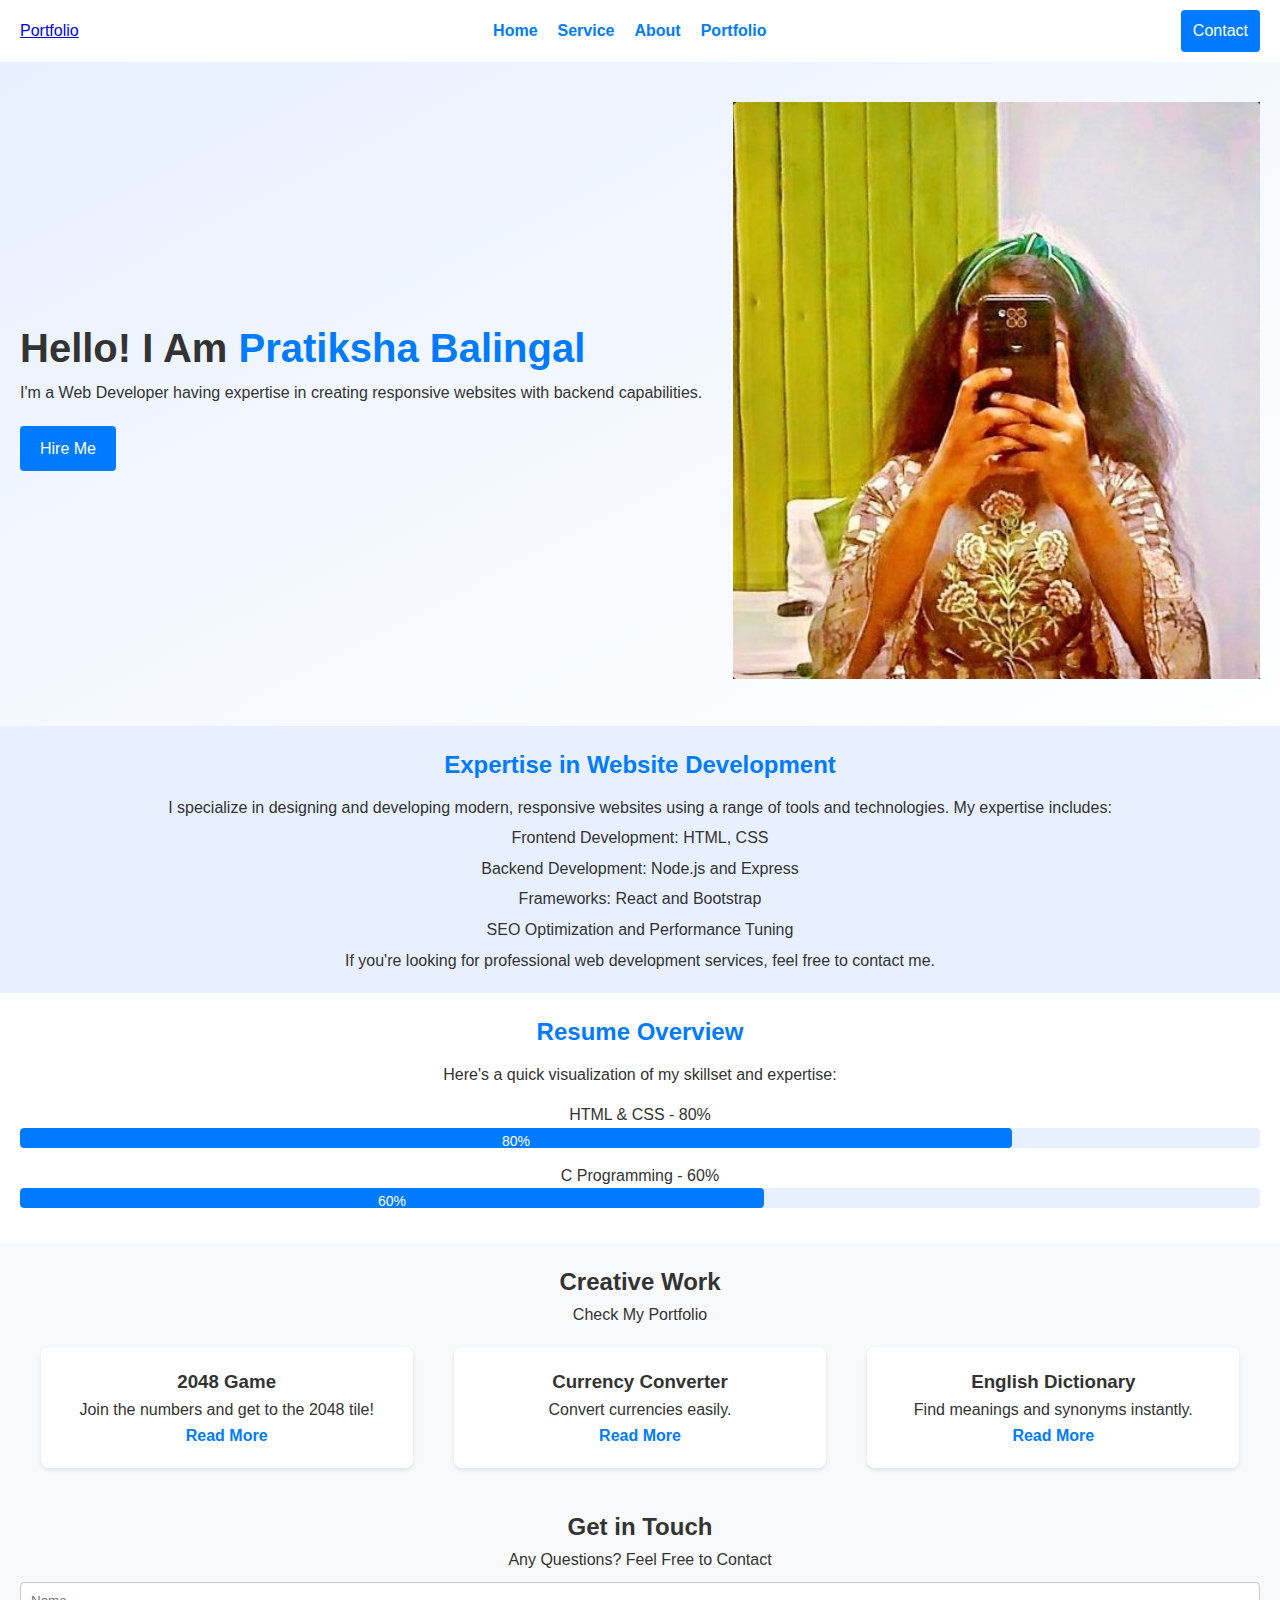
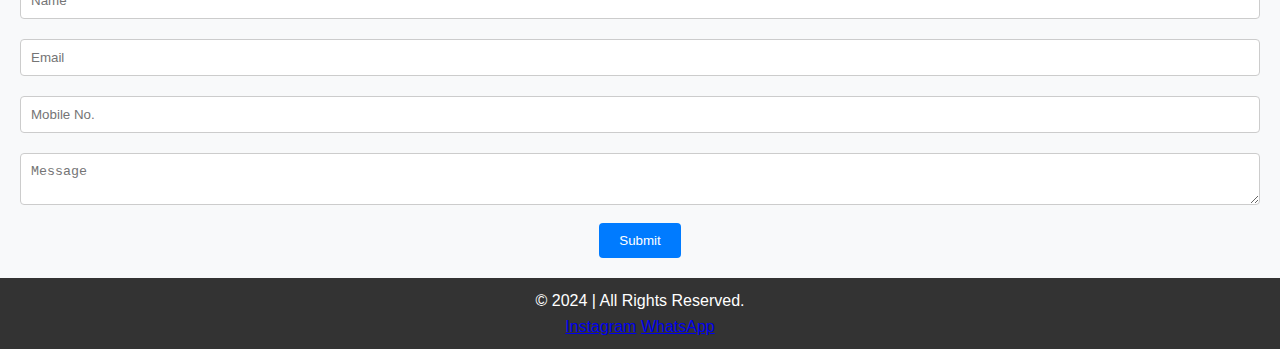
<file: index.html>
<!DOCTYPE html>
<html lang="en">
<head>
  <meta charset="UTF-8">
  <meta name="viewport" content="width=device-width, initial-scale=1.0">
  <title>Portfolio</title>
  <link rel="stylesheet" href="styles.css">
</head>
<body>
  <!-- Header Section -->
  <header class="header">
    <nav class="navbar">
      <a href="#" class="logo">Portfolio</a>
      <ul class="nav-links">
        <li><a href="#">Home</a></li>
        <li><a href="#">Service</a></li>
        <li><a href="#">About</a></li>
        <li><a href="#">Portfolio</a></li>
      </ul>
      <a href="#" class="contact-btn">Contact</a>
    </nav>
  </header>

  <!-- Hero Section -->
  <section class="hero">
    <div class="hero-content">
      <h1>Hello! I Am <span class="highlight">Pratiksha Balingal</span></h1>
      <p>I'm a Web Developer having expertise in creating responsive websites with backend capabilities.</p>
      <a href="#" class="hire-btn">Hire Me</a>
    </div>
    <div class="hero-image">
      <img src="WhatsApp Image 2024-11-24 at 18.14.27_3f47339e.jpg" alt="Pratiksha Balingal">
    </div>
  </section>

<!-- Expertise Section (Add after existing sections) -->
<section class="web-expertise">
  <div class="container">
    <h2>Expertise in Website Development</h2>
    <p>I specialize in designing and developing modern, responsive websites using a range of tools and technologies. My expertise includes:</p>
    <ul>
      <li>Frontend Development: HTML, CSS</li>
      <li>Backend Development: Node.js and Express</li>
      <li>Frameworks: React and Bootstrap</li>
      <li>SEO Optimization and Performance Tuning</li>
    </ul>
    <p>If you're looking for professional web development services, feel free to contact me.</p>
  </div>
</section>

<!-- Resume Section -->
<section class="resume-flowchart">
  <div class="container">
    <h2>Resume Overview</h2>
    <p>Here's a quick visualization of my skillset and expertise:</p>
    <div class="skill-chart">
      <div class="skill">
        <label for="html-css">HTML & CSS - 80%</label>
        <div class="progress-bar">
          <div class="progress" style="width: 80%">80%</div>
        </div>
      </div>
      <div class="skill">
        <label for="c-lang">C Programming - 60%</label>
        <div class="progress-bar">
          <div class="progress c-language" style="width: 60%">60%</div>
        </div>
      </div>
    </div>
  </div>
</section>

  <!-- Portfolio Section -->
  <section class="portfolio">
    <h2>Creative Work</h2>
    <p>Check My Portfolio</p>
    <div class="portfolio-grid">
      <div class="portfolio-item">
        <h3>2048 Game</h3>
        <p>Join the numbers and get to the 2048 tile!</p>
        <a href="#" class="read-more">Read More</a>
      </div>
      <div class="portfolio-item">
        <h3>Currency Converter</h3>
        <p>Convert currencies easily.</p>
        <a href="#" class="read-more">Read More</a>
      </div>
      <div class="portfolio-item">
        <h3>English Dictionary</h3>
        <p>Find meanings and synonyms instantly.</p>
        <a href="#" class="read-more">Read More</a>
      </div>
    </div>
  </section>

  <!-- Contact Section -->
  <section class="contact">
    <h2>Get in Touch</h2>
    <p>Any Questions? Feel Free to Contact</p>
    <form class="contact-form">
      <input type="text" placeholder="Name" required>
      <input type="email" placeholder="Email" required>
      <input type="tel" placeholder="Mobile No." required>
      <textarea placeholder="Message" required></textarea>
      <button type="submit">Submit</button>
    </form>
  </section>

  <!-- Footer -->
  <footer class="footer">
    <p>&copy; 2024 | All Rights Reserved.</p>
    <div class="social-links">
      <a href="#">Instagram</a>
      <a href="#">WhatsApp</a>
    </div>
  </footer>
</body>
</html>
</file>
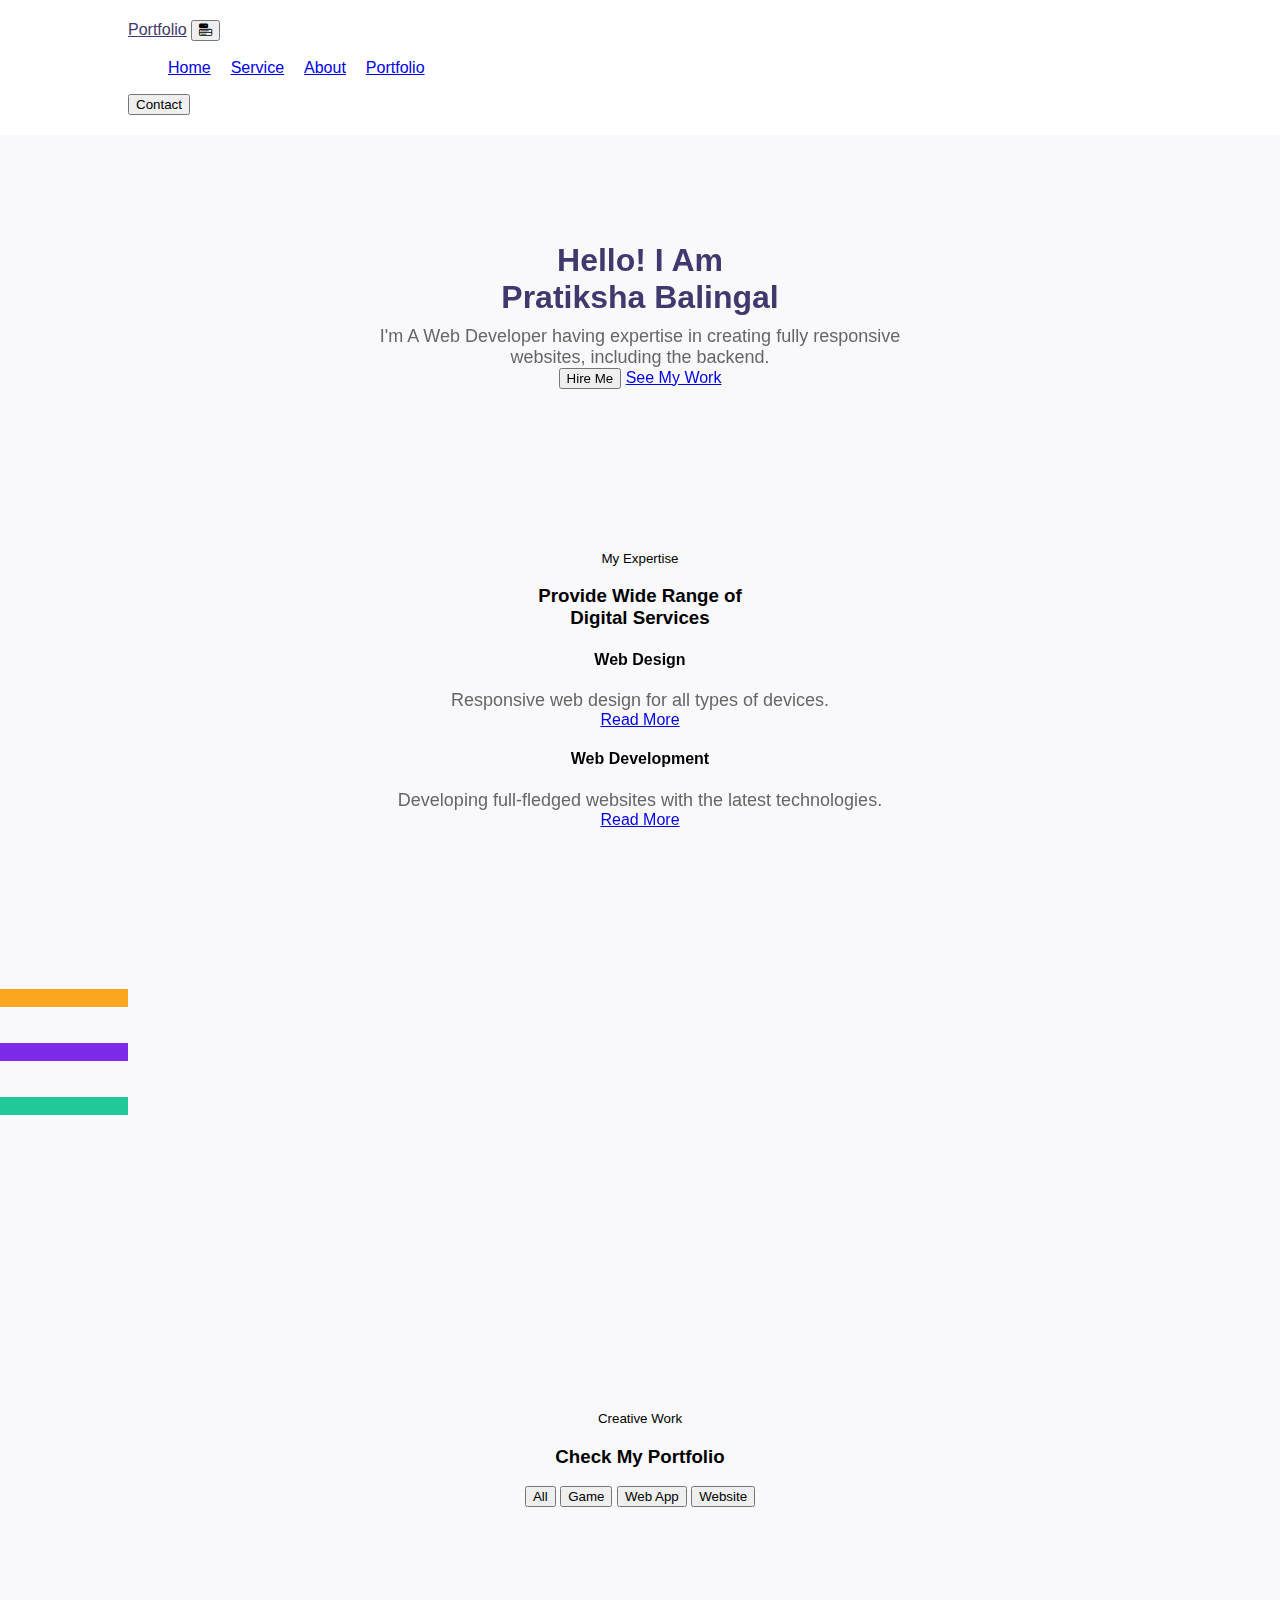
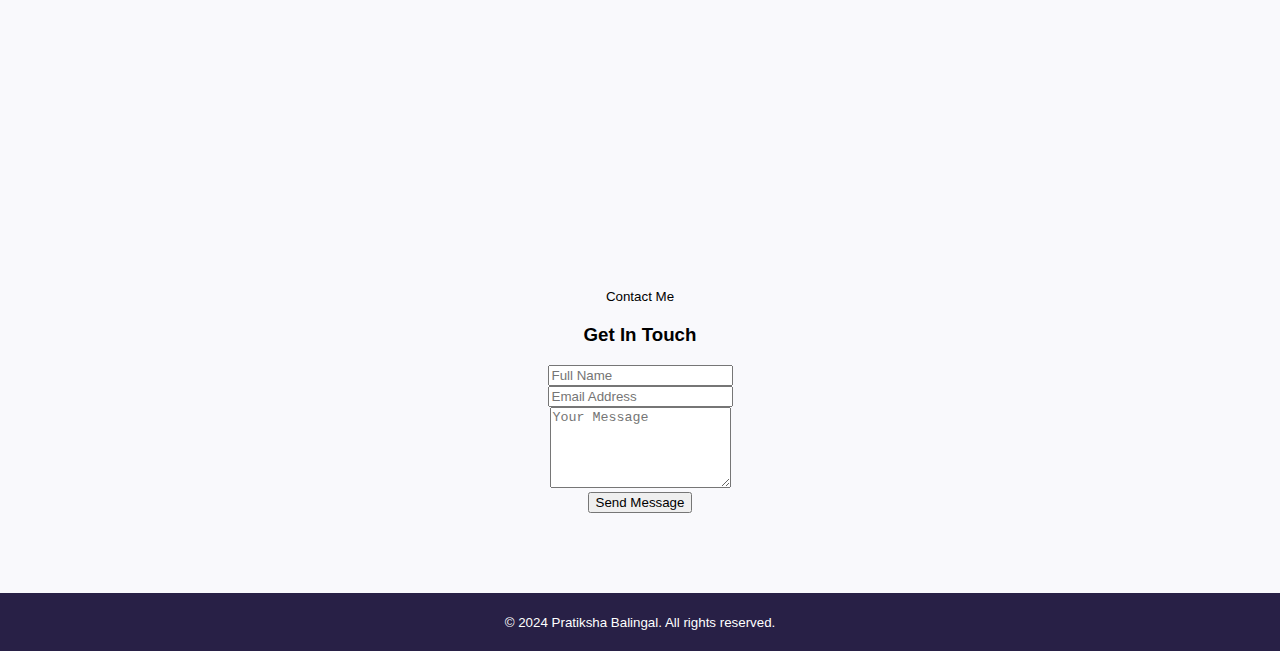
<file: index2.html>
<!DOCTYPE html>
<html lang="en">
<head>
    <meta charset="UTF-8">
    <meta http-equiv="X-UA-Compatible" content="IE=edge">
    <meta name="viewport" content="width=device-width, initial-scale=1.0">
    <title>Personal Portfolio - Pratiksha Balingal</title>

    <!-- bootstrap css cdn link  -->
    <link href="https://cdn.jsdelivr.net/npm/bootstrap@5.2.3/dist/css/bootstrap.min.css" rel="stylesheet" integrity="sha384-rbsA2VBKQhggwzxH7pPCaAqO46MgnOM80zW1RWuH61DGLwZJEdK2Kadq2F9CUG65" crossorigin="anonymous">

    <!-- custom css file -->
    <link rel="stylesheet" href="style.css">
    <!-- google font link -->
    <link rel="preconnect" href="https://fonts.googleapis.com">
    <link rel="preconnect" href="https://fonts.gstatic.com" crossorigin="">
    <link href="https://fonts.googleapis.com/css2?family=Josefin+Sans:wght@300;400;500;600;700&amp;display=swap" rel="stylesheet">

    <!-- bootstrap icon cdn link  -->
    <link rel="stylesheet" href="https://cdn.jsdelivr.net/npm/bootstrap-icons@1.10.4/font/bootstrap-icons.css">

    <!-- for adding animation to website we have use AOS library 
    AOS Library css file cdn link -->
    <link rel="stylesheet" href="https://unpkg.com/aos@next/dist/aos.css">

    <!-- jquery cdn link  -->
    <script src="https://ajax.googleapis.com/ajax/libs/jquery/3.6.4/jquery.min.js"></script>
</head>
<body data-aos-easing="ease" data-aos-duration="1000" data-aos-delay="0">

    <!-- navbar starts -->
    <nav id="navbar-top" class="navbar navbar-expand-lg navbar-light bg-white sticky-top">
        <div class="container-fluid px-5">
            <a class="navbar-brand fw-bold fs-2" href="#" style="color: #3f396d">Portfolio</a>
            <button class="nav-menu d-md-none" type="button" data-bs-toggle="collapse" data-bs-target="#navbarNav">
                <i class="bi bi-menu-button-fill"></i>
            </button>
            <div class="collapse navbar-collapse justify-content-center" id="navbarNav">
                <ul class="navbar-nav gap-4" style="font-size: 1.1rem">
                    <li class="nav-item">
                        <a class="nav-link" aria-current="page" href="#">Home</a>
                    </li>
                    <li class="nav-item">
                        <a class="nav-link" href="#service">Service</a>
                    </li>
                    <li class="nav-item">
                        <a class="nav-link" href="#about">About</a>
                    </li>
                    <li class="nav-item">
                        <a class="nav-link" href="#portfolio">Portfolio</a>
                    </li>
                </ul>
            </div>
            <button class="c-btn ms-4 py-2 px-4 rounded-pill d-none d-md-block">Contact</button>
        </div>
    </nav>
    <!-- navbar ends here -->

    <!-- home section starts  -->
    <section class="home pt-5 pb-5" id="home">
        <div class="row justify-content-evenly align-middle">
            <div class="col-10 col-md-6 text-center text-md-start aos-init aos-animate" data-aos="slide-right">
                <h2 style="color: #3f396d">
                    Hello! I Am <br><span class="c-orange">Pratiksha Balingal</span>
                </h2>
                <p class="text-muted">
                    I'm A Web Developer having expertise in creating fully responsive websites, including the backend.
                </p>
                <button class="c-btn h-btn mt-3 py-3 px-5 rounded-pill">
                    Hire Me
                </button>
                <a href="#" class="link ms-4 d-none">See My Work</a>
            </div>
        </div>
    </section>
    <!-- home section ends here -->

    <!-- expertise section starts -->
    <section class="expertise mt-5" id="service">
        <div class="heading text-center">
            <small>My Expertise</small>
            <h3>
                Provide Wide Range of <br>
                Digital Services
            </h3>
        </div>
        <div class="row justify-content-evenly mt-5">
            <div class="col-10 col-md-4 aos-init" data-aos="fade-up">
                <div class="service-card">
                    <div class="content mt-3">
                        <h4>Web Design</h4>
                        <p class="text-muted">Responsive web design for all types of devices.</p>
                        <a href="#" class="link">Read More</a>
                    </div>
                </div>
            </div>
            <div class="col-md-4 col-10 aos-init" data-aos="fade-up">
                <div class="service-card">
                    <div class="content mt-3">
                        <h4>Web Development</h4>
                        <p class="text-muted">Developing full-fledged websites with the latest technologies.</p>
                        <a href="#" class="link">Read More</a>
                    </div>
                </div>
            </div>
        </div>
    </section>
    <!-- expertise section ends here -->

    <!-- skill section starts -->
    <section class="skill mt-5 py-5" id="about">
        <div class="row justify-content-evenly">
            <div class="col-10 col-md-5 skill-with-progress aos-init" data-aos="slide-right">
                <div class="row justify-content-evenly">
                    <div class="col-10 col-md-6">
                        <div class="progress-card ms-3 ms-md-0">
                            <div class="circular-progress html-css" style="background: conic-gradient(rgb(252, 166, 31) 324deg, rgb(237, 237, 237) 0deg);">
                                <span class="progress-value html-progress">90%</span>
                            </div>
                            <br>
                            <span class="text">HTML &amp; CSS</span>
                        </div>
                    </div>
                    <div class="col-10 col-md-6 mt-4 mt-md-0">
                        <div class="progress-card ms-3 ms-md-0">
                            <div class="circular-progress javascript" style="background: conic-gradient(rgb(125, 42, 232) 270deg, rgb(237, 237, 237) 0deg);">
                                <span class="progress-value javascript-progress">75%</span>
                            </div>
                            <br>
                            <span class="text">JavaScript</span>
                        </div>
                    </div>
                </div>
                <div class="row justify-content-evenly mt-4">
                    <div class="col-10 col-md-6">
                        <div class="progress-card ms-3 ms-md-0">
                            <div class="circular-progress php" style="background: conic-gradient(rgb(32, 201, 151) 288deg, rgb(237, 237, 237) 0deg);">
                                <span class="progress-value php-progress">80%</span>
                            </div>
                            <br>
                            <span class="text">C language</span>
                        </div>
                    </div>
                </div>
            </div>
            <div class="col-10 col-md-5 skill-detail aos-init" data-aos="slide-left">
                <div class="heading mt-5 mt-md-3">
                    <small>My Skills</small>
                    <h3>Beautiful &amp; Unique Digital Experiences</h3>
                    <button class="c-btn h-btn mt-3 py-3 px-5 rounded-pill">
                        <a href="Entry Level Web Developer Resume.pdf" download="SampleCV" style="text-decoration: none;color: #fff;">Download CV</a>
                    </button>
                </div>
            </div>
        </div>
    </section>
    <!-- skill section end here -->

    <!-- portfolio section starts here -->
    <section class="portfolio" id="portfolio">
        <div class="heading text-center pt-5">
            <small>Creative Work</small>
            <h3>Check My Portfolio</h3>
        </div>

        <div id="myBtnContainer" class="text-center mt-4">
            <button class="filter-item" data-filter="all">All</button>
            <button class="filter-item" data-filter="game">Game</button>
            <button class="filter-item" data-filter="webapp">Web App</button>
            <button class="filter-item" data-filter="website">Website</button>
        </div>

        <div class="portfolio-body">
            <div class="row justify-content-evenly px-4">
                <div class="post col-md-4 game all col-10 mt-3 mt-md-0 aos-init" data-aos="fade-up">
                    <div class="card">
                        <div class="card-body text-center">
                            <h4 class="card-title">2048 Game</h4>
                            <p class="card-text">A simple clone of the 2048 game, built using HTML, CSS, and JavaScript.</p>
                            <a href="2048-game.html" class="link" target="_blank">View Project</a>
                        </div>
                    </div>
                </div>

                <div class="post col-md-4 webapp all website col-10 mt-3 mt-md-0 aos-init" data-aos="fade-up">
                    <div class="card">
                        <div class="card-body text-center">
                            <h4 class="card-title">Portfolio Website</h4>
                            <p class="card-text">A personal portfolio website showcasing my work, skills, and contact information.</p>
                            <a href="#" class="link">View Project</a>
                        </div>
                    </div>
                </div>
            </div>
        </div>
    </section>
    <!-- portfolio section ends here -->

    <!-- contact section starts -->
    <section class="contact py-5" id="contact">
        <div class="heading text-center mt-5">
            <small>Contact Me</small>
            <h3>Get In Touch</h3>
        </div>
        <div class="container mt-4">
            <form action="#" method="POST">
                <div class="form-row">
                    <div class="form-group col-md-6">
                        <input type="text" class="form-control" id="name" placeholder="Full Name" required>
                    </div>
                    <div class="form-group col-md-6">
                        <input type="email" class="form-control" id="email" placeholder="Email Address" required>
                    </div>
                </div>
                <div class="form-row mt-3">
                    <div class="form-group col-md-12">
                        <textarea class="form-control" id="message" rows="5" placeholder="Your Message" required></textarea>
                    </div>
                </div>
                <button type="submit" class="c-btn h-btn py-3 px-5 rounded-pill mt-3">Send Message</button>
            </form>
        </div>
    </section>
    <!-- contact section ends here -->

    <!-- footer section starts -->
    <footer>
        <div class="text-center py-4">
            <small>&copy; 2024 Pratiksha Balingal. All rights reserved.</small>
        </div>
    </footer>

    <!-- bootstrap js file -->
    <script src="https://cdn.jsdelivr.net/npm/bootstrap@5.2.3/dist/js/bootstrap.bundle.min.js"></script>

    <!-- AOS library js file -->
    <script src="https://unpkg.com/aos@next/dist/aos.js"></script>
    <script>
        AOS.init();
    </script>
</body>
</html>
</file>
<file: style.css>
/* General Styles */
body {
    margin: 0;
    font-family: 'Poppins', sans-serif;
    background-color: #f9f9fc;
}

/* Navbar */
nav {
    display: flex;
    justify-content: space-between;
    align-items: center;
    padding: 20px 10%;
    background-color: white;
    box-shadow: 0 2px 5px rgba(0, 0, 0, 0.1);
}

nav h1 {
    font-size: 24px;
    font-weight: bold;
    color: #4b42f5;
}

nav ul {
    list-style: none;
    display: flex;
    gap: 20px;
}

nav ul li {
    font-size: 16px;
    font-weight: 500;
    color: #444;
    cursor: pointer;
}

nav ul li:hover {
    color: #4b42f5;
}

.nav-contact {
    background-color: #ffb100;
    padding: 10px 20px;
    border-radius: 20px;
    color: white;
    font-weight: bold;
    text-decoration: none;
}

/* Hero Section */
.hero {
    display: flex;
    justify-content: space-between;
    align-items: center;
    padding: 100px 10%;
    background: linear-gradient(to right, #e9ebfe, #f9f9fc);
}

.hero h1 {
    font-size: 48px;
    font-weight: 800;
    color: #4b42f5;
    line-height: 1.2;
}

.hero h1 span {
    color: #ffb100;
}

.hero p {
    font-size: 18px;
    color: #666;
    margin: 20px 0;
}

.hero button {
    background-color: #ffb100;
    border: none;
    color: white;
    padding: 15px 30px;
    border-radius: 25px;
    font-size: 16px;
    cursor: pointer;
    transition: background 0.3s;
}

.hero button:hover {
    background-color: #e09a00;
}

/* Hero Image */
.hero img {
    width: 400px;
    height: auto;
    border-radius: 20px;
    box-shadow: 0 10px 30px rgba(0, 0, 0, 0.1);
}

/* Section Styles */
section {
    text-align: center;
    padding: 80px 10%;
    background-color: #f9f9fc;
}

section h2 {
    font-size: 32px;
    color: #4b42f5;
    margin-bottom: 10px;
}

section p {
    font-size: 18px;
    color: #666;
    margin: 0 auto;
    max-width: 600px;
}

/* Footer */
footer {
    background-color: #282046;
    color: white;
    padding: 20px 10%;
    text-align: center;
}

footer p {
    font-size: 14px;
    margin: 0;
}
</file>
<file: styles.css>
/* General Reset */
* {
  margin: 0;
  padding: 0;
  box-sizing: border-box;
}

/* Body Styling */
body {
  font-family: Arial, sans-serif;
  color: #333;
  line-height: 1.6;
  background-color: #f8f9fa;
}

/* Navbar Styling */
.navbar {
  display: flex;
  justify-content: space-between;
  align-items: center;
  background-color: #fff;
  padding: 10px 20px;
  box-shadow: 0 2px 4px rgba(0, 0, 0, 0.1);
}

.nav-links {
  list-style: none;
  display: flex;
}

.nav-links li {
  margin: 0 10px;
}

.nav-links a {
  text-decoration: none;
  color: #007bff; /* Changed to blue */
  font-weight: bold;
}

.contact-btn {
  background-color: #007bff; /* Changed to blue */
  color: #fff;
  padding: 8px 12px;
  text-decoration: none;
  border-radius: 4px;
}

.contact-btn:hover {
  background-color: #0056b3; /* Darker blue */
}

/* Hero Section */
.hero {
  display: flex;
  align-items: center;
  justify-content: space-between;
  padding: 40px 20px;
  background: linear-gradient(to bottom right, #e8f0ff, #ffffff); /* Subtle blue gradient */
}

.hero-content h1 {
  font-size: 2.5rem;
}

.highlight {
  color: #007bff; /* Changed to blue */
}
.hero-image img {
  max-width: 100%;
  height: auto;
  object-fit: cover; /* Add this for better responsiveness */
}
.hire-btn {
  display: inline-block;
  margin-top: 20px;
  padding: 10px 20px;
  background-color: #007bff; /* Changed to blue */
  color: #fff;
  text-decoration: none;
  border-radius: 4px;
}

.hire-btn:hover {
  background-color: #0056b3; /* Darker blue */
}

/* Portfolio Section */
.portfolio {
  padding: 20px;
  text-align: center;
}

.portfolio-grid {
  display: flex;
  justify-content: space-around;
  margin-top: 20px;
}

.portfolio-item {
  background-color: #fff;
  padding: 20px;
  border-radius: 8px;
  width: 30%;
  box-shadow: 0 2px 4px rgba(0, 0, 0, 0.1);
}

.read-more {
  text-decoration: none;
  color: #007bff; /* Changed to blue */
  font-weight: bold;
}

/* Contact Section */
.contact {
  background-color: #f8f9fa;
  padding: 20px;
  text-align: center;
}

.contact-form input,
.contact-form textarea {
  width: 100%;
  margin: 10px 0;
  padding: 10px;
  border: 1px solid #ccc;
  border-radius: 4px;
}

.contact-form button {
  background-color: #007bff; /* Changed to blue */
  color: #fff;
  padding: 10px 20px;
  border: none;
  border-radius: 4px;
  cursor: pointer;
}

.contact-form button:hover {
  background-color: #0056b3; /* Darker blue */
}

/* Footer */
.footer {
  background-color: #333;
  color: #fff;
  padding: 10px;
  text-align: center;
}

/* Expertise Section */
.web-expertise {
  padding: 20px;
  background-color: #e8f0ff; /* Light blue background */
  text-align: center;
}

.web-expertise h2 {
  color: #007bff; /* Changed to blue */
  margin-bottom: 10px;
}

.web-expertise ul {
  list-style: none;
  padding: 0;
}

.web-expertise li {
  margin: 5px 0;
  color: #333;
}

/* Resume Flowchart Section */
.resume-flowchart {
  padding: 20px;
  text-align: center;
  background-color: #ffffff; /* White background */
}

.resume-flowchart h2 {
  color: #007bff; /* Changed to blue */
  margin-bottom: 10px;
}

.skill-chart .skill {
  margin: 15px 0;
}

.skill-chart .progress-bar {
  background-color: #e8f0ff; /* Light blue */
  border-radius: 4px;
  overflow: hidden;
  position: relative;
  height: 20px;
}

.skill-chart .progress {
  background-color: #007bff; /* Changed to blue */
  color: #fff;
  padding: 2px 10px;
  font-size: 14px;
  height: 100%;
  border-radius: 4px;
}
</file>
